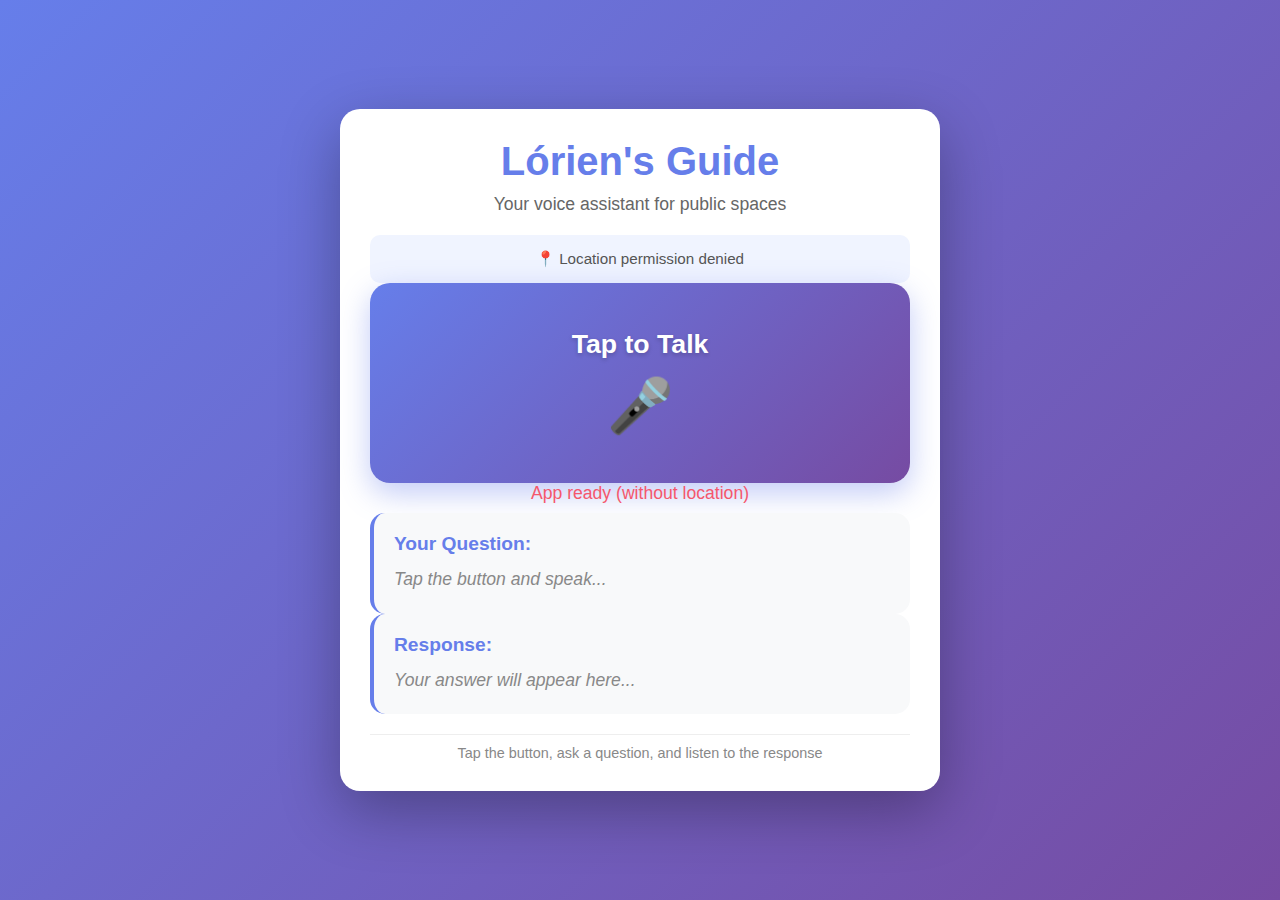
<file: index.html>
<!DOCTYPE html>
<html lang="en">
<head>
    <meta charset="UTF-8">
    <meta name="viewport" content="width=device-width, initial-scale=1.0, user-scalable=no">
    <meta name="description" content="Lórien's Guide: A tool to help the vision impaired in public spaces">
    <title>Lórien's Guide</title>
    <link rel="stylesheet" href="styles.css">
</head>
<body>
    <div class="container">
        <header>
            <h1>Lórien's Guide</h1>
            <p class="tagline">Your voice assistant for public spaces</p>
        </header>

        <main>
            <div class="location-info" id="locationInfo">
                <span id="locationStatus">📍 Location not available</span>
            </div>

            <button id="tapToTalk" class="tap-button" aria-label="Tap to talk">
                <span class="button-text">Tap to Talk</span>
                <span class="button-icon">🎤</span>
            </button>

            <div class="status-message" id="statusMessage"></div>

            <div class="transcript-box" id="transcriptBox">
                <h3>Your Question:</h3>
                <p id="transcriptText">Tap the button and speak...</p>
            </div>

            <div class="response-box" id="responseBox">
                <h3>Response:</h3>
                <p id="responseText">Your answer will appear here...</p>
            </div>
        </main>

        <footer>
            <p class="help-text">Tap the button, ask a question, and listen to the response</p>
        </footer>
    </div>

    <script src="app.js"></script>
</body>
</html>
</file>
<file: styles.css>
/* Reset and base styles */
* {
    margin: 0;
    padding: 0;
    box-sizing: border-box;
}

body {
    font-family: -apple-system, BlinkMacSystemFont, 'Segoe UI', Roboto, Oxygen, Ubuntu, Cantarell, sans-serif;
    background: linear-gradient(135deg, #667eea 0%, #764ba2 100%);
    min-height: 100vh;
    color: #333;
    display: flex;
    justify-content: center;
    align-items: center;
    padding: 20px;
    -webkit-tap-highlight-color: transparent;
}

.container {
    max-width: 600px;
    width: 100%;
    background: white;
    border-radius: 20px;
    box-shadow: 0 20px 60px rgba(0, 0, 0, 0.3);
    padding: 30px;
    display: flex;
    flex-direction: column;
    gap: 20px;
}

/* Header */
header {
    text-align: center;
}

header h1 {
    font-size: 2.5em;
    color: #667eea;
    margin-bottom: 10px;
}

.tagline {
    color: #666;
    font-size: 1.1em;
}

/* Location Info */
.location-info {
    background: #f0f4ff;
    padding: 15px;
    border-radius: 10px;
    text-align: center;
    font-size: 0.95em;
    color: #555;
}

#locationStatus {
    font-weight: 500;
}

/* Main Tap Button */
.tap-button {
    width: 100%;
    min-height: 200px;
    background: linear-gradient(135deg, #667eea 0%, #764ba2 100%);
    border: none;
    border-radius: 20px;
    cursor: pointer;
    display: flex;
    flex-direction: column;
    justify-content: center;
    align-items: center;
    gap: 15px;
    transition: all 0.3s ease;
    box-shadow: 0 10px 30px rgba(102, 126, 234, 0.4);
    touch-action: manipulation;
}

.tap-button:hover {
    transform: scale(1.02);
    box-shadow: 0 15px 40px rgba(102, 126, 234, 0.5);
}

.tap-button:active {
    transform: scale(0.98);
}

.tap-button.listening {
    background: linear-gradient(135deg, #f093fb 0%, #f5576c 100%);
    animation: pulse 1.5s infinite;
}

@keyframes pulse {
    0%, 100% {
        box-shadow: 0 10px 30px rgba(245, 87, 108, 0.4);
    }
    50% {
        box-shadow: 0 10px 50px rgba(245, 87, 108, 0.7);
    }
}

.tap-button.processing {
    background: linear-gradient(135deg, #4facfe 0%, #00f2fe 100%);
}

.button-text {
    color: white;
    font-size: 2em;
    font-weight: bold;
    text-shadow: 0 2px 4px rgba(0, 0, 0, 0.2);
}

.button-icon {
    font-size: 4em;
}

/* Status Message */
.status-message {
    text-align: center;
    font-size: 1.1em;
    font-weight: 500;
    min-height: 30px;
    color: #667eea;
}

/* Transcript Box */
.transcript-box,
.response-box {
    background: #f8f9fa;
    border-radius: 15px;
    padding: 20px;
    border-left: 4px solid #667eea;
}

.transcript-box h3,
.response-box h3 {
    color: #667eea;
    margin-bottom: 10px;
    font-size: 1.2em;
}

.transcript-box p,
.response-box p {
    color: #333;
    font-size: 1.1em;
    line-height: 1.6;
}

#transcriptText {
    color: #888;
    font-style: italic;
}

#transcriptText.active {
    color: #333;
    font-style: normal;
}

#responseText {
    color: #888;
    font-style: italic;
}

#responseText.active {
    color: #333;
    font-style: normal;
}

/* Footer */
footer {
    text-align: center;
    padding-top: 10px;
    border-top: 1px solid #eee;
}

.help-text {
    color: #888;
    font-size: 0.9em;
}

/* Mobile Responsive */
@media (max-width: 600px) {
    .container {
        padding: 20px;
    }

    header h1 {
        font-size: 2em;
    }

    .button-text {
        font-size: 1.5em;
    }

    .button-icon {
        font-size: 3em;
    }

    .tap-button {
        min-height: 180px;
    }
}

/* Accessibility */
.tap-button:focus {
    outline: 3px solid #ffd700;
    outline-offset: 3px;
}

/* Error state */
.error {
    color: #f5576c;
}

.success {
    color: #51cf66;
}
</file>
